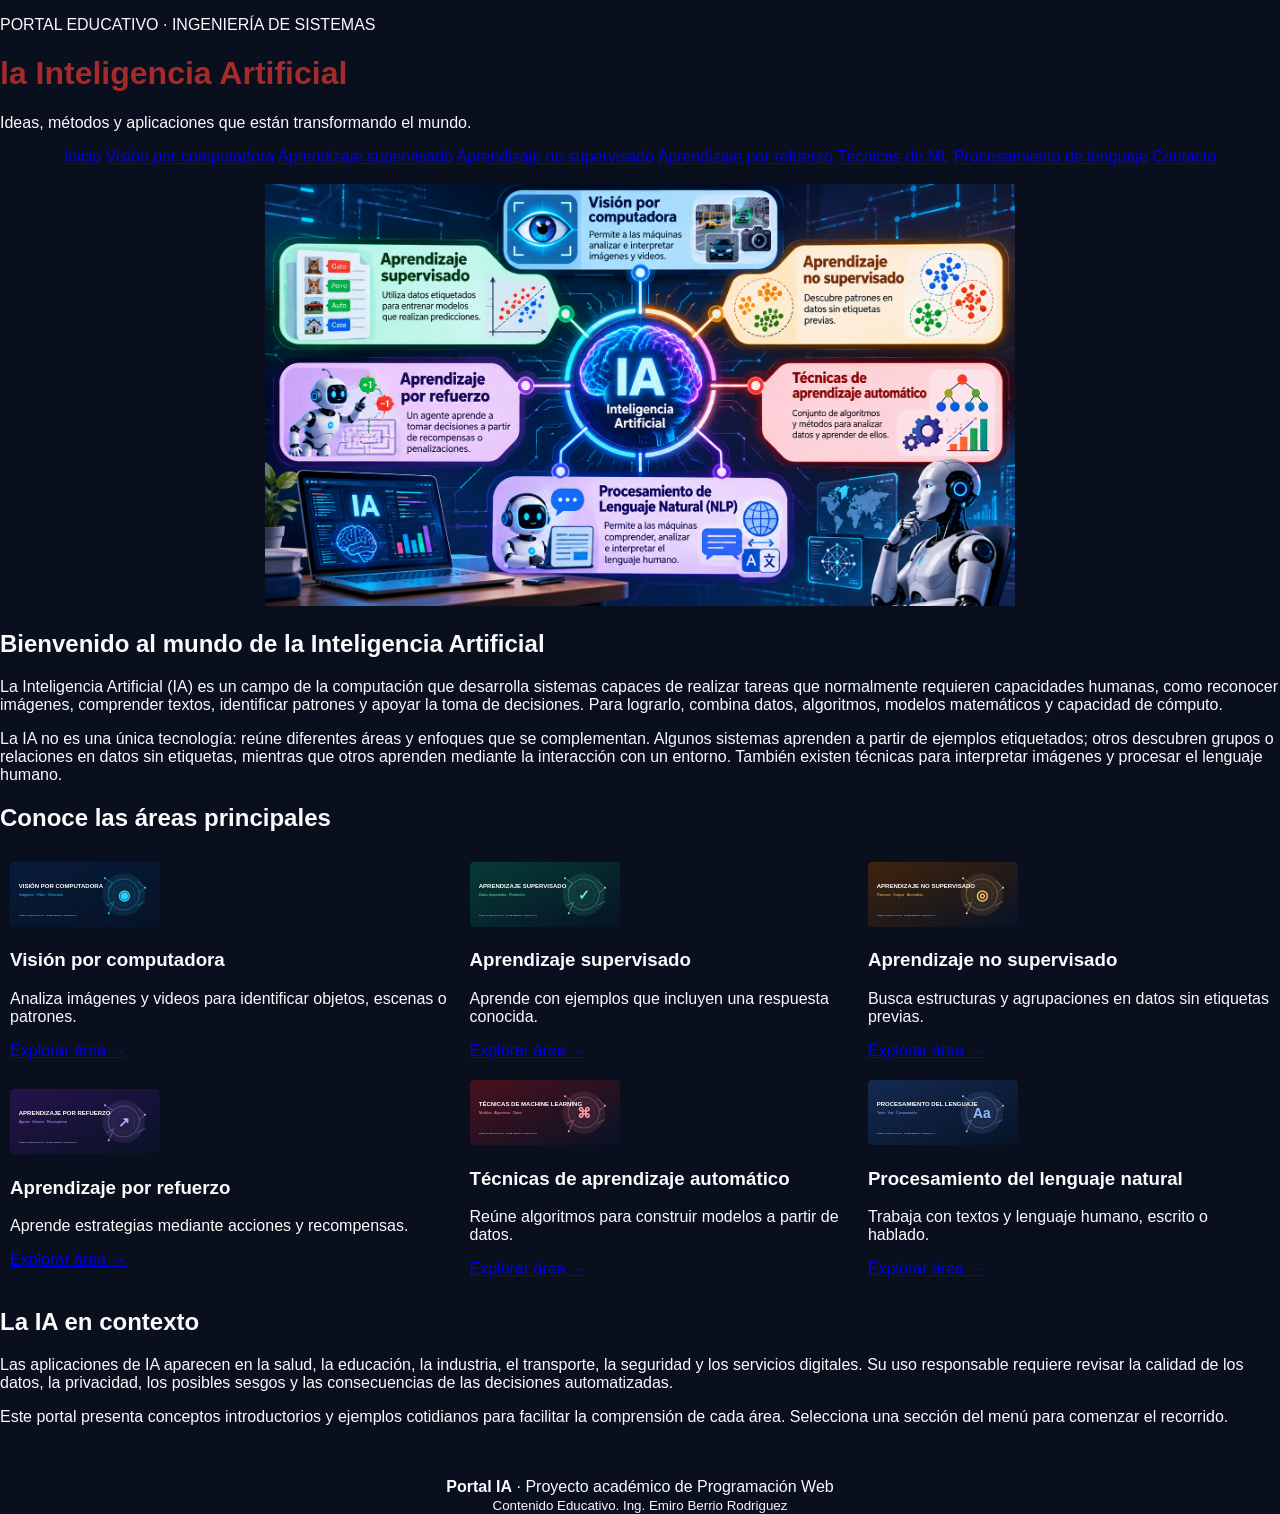
<file: index.html>
<!DOCTYPE html>
<html lang="es">
<head>
<meta charset="UTF-8">
<meta name="viewport" content="width=device-width, initial-scale=1.0">
<title>Inicio | Portal IA</title>
<meta name="description" content="Portal educativo sobre las principales áreas de la Inteligencia Artificial.">
<link rel="stylesheet" href="css/colores.css">
</head>
<body>
<div>
<header>
<p>PORTAL EDUCATIVO · INGENIERÍA DE SISTEMAS</p>
<h1><span style="color: brown;">la Inteligencia Artificial</span> </h1>
<p>Ideas, métodos y aplicaciones que están transformando el mundo.</p>
</header>
<center><nav aria-label="Menú principal">
    <a href="index.html">Inicio</a>
    <a href="vision.html">Visión por computadora</a>
    <a href="supervisado.html">Aprendizaje supervisado</a>
    <a href="nosupervisado.html">Aprendizaje no supervisado</a>
    <a href="refuerzo.html">Aprendizaje por refuerzo</a>
    <a href="tecnicas.html">Técnicas de ML</a>
    <a href="nlp.html">Procesamiento de lenguaje</a>
    <a href="contacto.html">Contacto</a>
</nav></center>
<main>
<br>
<div><center><img src="img/mapa_areas_ia.png" alt="Ilustración de Inicio" width="750"></center></div>

<h2>Bienvenido al mundo de la Inteligencia Artificial</h2>
<p>La Inteligencia Artificial (IA) es un campo de la computación que desarrolla sistemas capaces de realizar tareas que normalmente requieren capacidades humanas, como reconocer imágenes, comprender textos, identificar patrones y apoyar la toma de decisiones. Para lograrlo, combina datos, algoritmos, modelos matemáticos y capacidad de cómputo.</p>
<p>La IA no es una única tecnología: reúne diferentes áreas y enfoques que se complementan. Algunos sistemas aprenden a partir de ejemplos etiquetados; otros descubren grupos o relaciones en datos sin etiquetas, mientras que otros aprenden mediante la interacción con un entorno. También existen técnicas para interpretar imágenes y procesar el lenguaje humano.</p>
<h2>Conoce las áreas principales</h2>
<div>
<table cellpadding="10" cellspacing="0">
<tr>
    <td>
        <img src="img/vision.svg" alt="Imagen de visión por computadora" width="150">
        <h3>Visión por computadora</h3>
        <p>Analiza imágenes y videos para identificar objetos, escenas o patrones.</p>
        <a href="vision.html">Explorar área →</a>
    </td>
    <td>
        <img src="img/supervisado.svg" alt="Imagen de aprendizaje supervisado" width="150">
        <h3>Aprendizaje supervisado</h3>
        <p>Aprende con ejemplos que incluyen una respuesta conocida.</p>
        <a href="supervisado.html">Explorar área →</a>
    </td>
    <td>
        <img src="img/nosupervisado.svg" alt="Imagen de aprendizaje no supervisado" width="150">
        <h3>Aprendizaje no supervisado</h3>
        <p>Busca estructuras y agrupaciones en datos sin etiquetas previas.</p>
        <a href="nosupervisado.html">Explorar área →</a>
    </td>
</tr>
<tr>
    <td>
        <img src="img/refuerzo.svg" alt="Imagen de aprendizaje por refuerzo" width="150">
        <h3>Aprendizaje por refuerzo</h3>
        <p>Aprende estrategias mediante acciones y recompensas.</p>
        <a href="refuerzo.html">Explorar área →</a>
    </td>
    <td>
        <img src="img/tecnicas.svg" alt="Imagen de técnicas de aprendizaje automático" width="150">
        <h3>Técnicas de aprendizaje automático</h3>
        <p>Reúne algoritmos para construir modelos a partir de datos.</p>
        <a href="tecnicas.html">Explorar área →</a>
    </td>
    <td>
        <img src="img/nlp.svg" alt="Imagen de procesamiento del lenguaje natural" width="150">
        <h3>Procesamiento del lenguaje natural</h3>
        <p>Trabaja con textos y lenguaje humano, escrito o hablado.</p>
        <a href="nlp.html">Explorar área →</a>
    </td>
</tr>
</table>
<h2>La IA en contexto</h2>
<p>Las aplicaciones de IA aparecen en la salud, la educación, la industria, el transporte, la seguridad y los servicios digitales. Su uso responsable requiere revisar la calidad de los datos, la privacidad, los posibles sesgos y las consecuencias de las decisiones automatizadas.</p>
<p>Este portal presenta conceptos introductorios y ejemplos cotidianos para facilitar la comprensión de cada área. Selecciona una sección del menú para comenzar el recorrido.</p>

</main>
<br>
<br>

<center><footer>
    <strong>Portal IA</strong> · Proyecto académico de Programación Web<br>
    <small>Contenido Educativo. Ing. Emiro Berrio Rodriguez</small>
</footer></center>
</div>
</body>
</html>
</file>
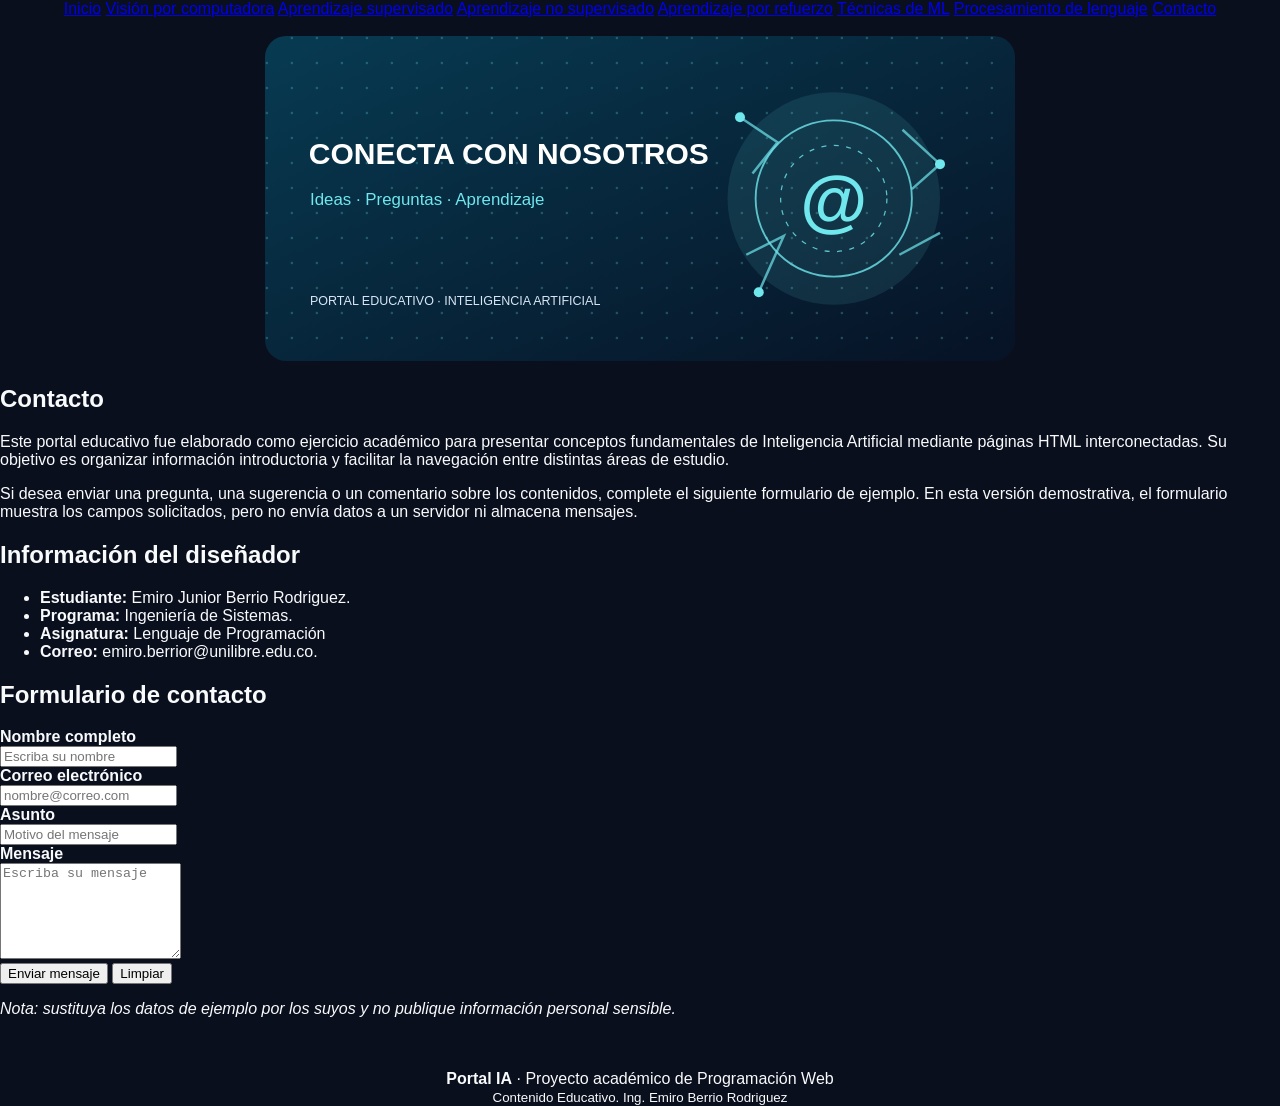
<file: contacto.html>
<!DOCTYPE html>
<html lang="es">
<head>
<meta charset="UTF-8">
<meta name="viewport" content="width=device-width, initial-scale=1.0">
<title>Contacto | Portal IA</title>
<meta name="description" content="Portal educativo sobre las principales áreas de la Inteligencia Artificial.">
<link rel="stylesheet" href="css/colores.css">
</head>
<body>
<div>
<center><nav aria-label="Menú principal">
    <a href="index.html">Inicio</a>
    <a href="vision.html">Visión por computadora</a>
    <a href="supervisado.html">Aprendizaje supervisado</a>
    <a href="nosupervisado.html">Aprendizaje no supervisado</a>
    <a href="refuerzo.html">Aprendizaje por refuerzo</a>
    <a href="tecnicas.html">Técnicas de ML</a>
    <a href="nlp.html">Procesamiento de lenguaje</a>
    <a href="contacto.html">Contacto</a>
</nav></center>
<main>
    <br>
<div><center><img src="img/contacto.svg" alt="Ilustración de Contacto" width="750"></div></center>

<h2>Contacto</h2>
<p>Este portal educativo fue elaborado como ejercicio académico para presentar conceptos fundamentales de Inteligencia Artificial mediante páginas HTML interconectadas. Su objetivo es organizar información introductoria y facilitar la navegación entre distintas áreas de estudio.</p>
<p>Si desea enviar una pregunta, una sugerencia o un comentario sobre los contenidos, complete el siguiente formulario de ejemplo. En esta versión demostrativa, el formulario muestra los campos solicitados, pero no envía datos a un servidor ni almacena mensajes.</p>
<h2>Información del diseñador</h2>
<ul>
    <li><strong>Estudiante:</strong> Emiro Junior Berrio Rodriguez.</li>
    <li><strong>Programa:</strong> Ingeniería de Sistemas.</li>
    <li><strong>Asignatura:</strong> Lenguaje de Programación </li>
    <li><strong>Correo:</strong> emiro.berrior@unilibre.edu.co.</li>
</ul>
<h2>Formulario de contacto</h2>
<form action="#" method="get">
<label for="nombre"><strong>Nombre completo</strong></label><br><input id="nombre" name="nombre" type="text" required placeholder="Escriba su nombre"><br>
<label for="correo"><strong>Correo electrónico</strong></label><br><input id="correo" name="correo" type="email" required placeholder="nombre@correo.com"><br>
<label for="asunto"><strong>Asunto</strong></label><br><input id="asunto" name="asunto" type="text" required placeholder="Motivo del mensaje"><br>
<label for="mensaje"><strong>Mensaje</strong></label><br><textarea id="mensaje" name="mensaje" rows="6" required placeholder="Escriba su mensaje"></textarea><br>
<button type="submit">Enviar mensaje</button>
<button type="reset">Limpiar</button>
</form>
<p><em>Nota: sustituya los datos de ejemplo por los suyos y no publique información personal sensible.</em></p>

</main>
<br>
<br>
<center><footer>
    <strong>Portal IA</strong> · Proyecto académico de Programación Web<br>
    <small>Contenido Educativo. Ing. Emiro Berrio Rodriguez</small>
</footer></center>
</div>
</body>
</html>
</file>
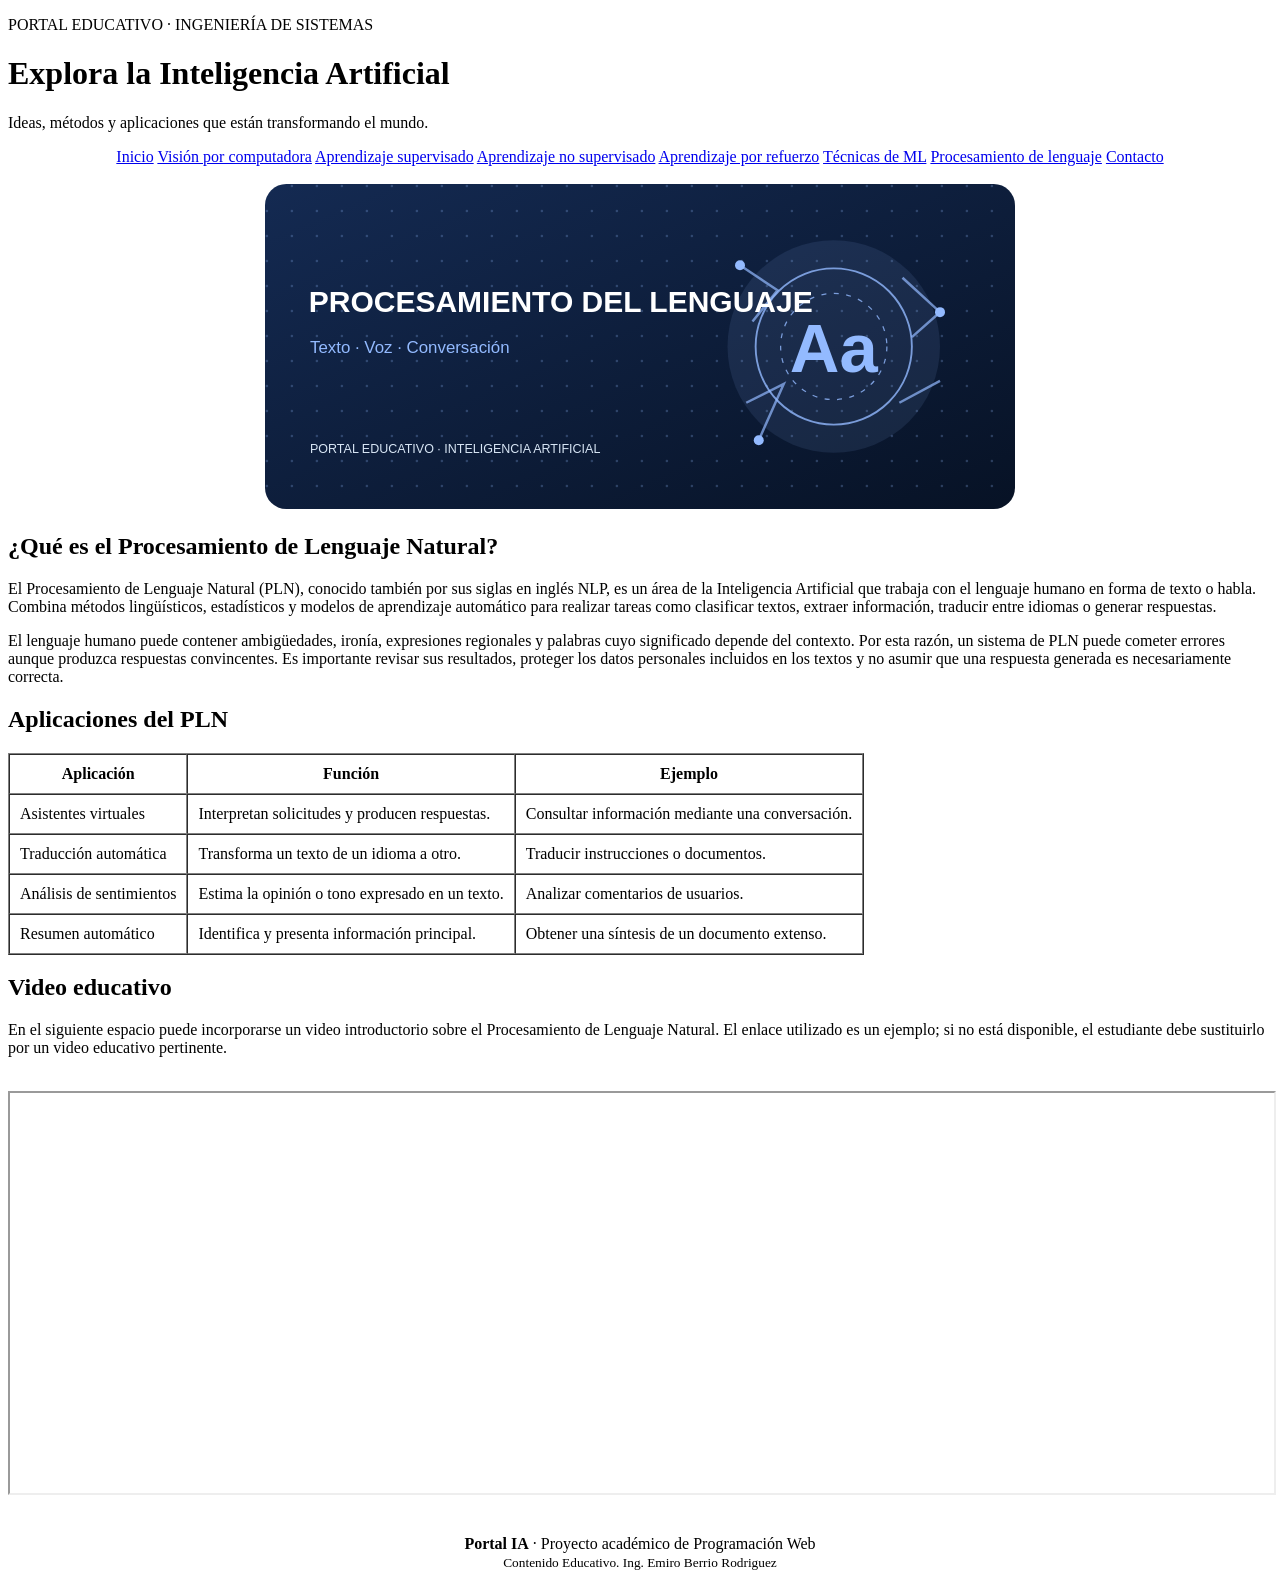
<file: nlp.html>
<!DOCTYPE html>
<html lang="es">
<head>
<meta charset="UTF-8">
<meta name="viewport" content="width=device-width, initial-scale=1.0">
<title>Procesamiento de Lenguaje Natural | Portal IA</title>
<meta name="description" content="Portal educativo sobre las principales áreas de la Inteligencia Artificial.">
<link rel="stylesheet" href="css/# colores.css">
</head>
<body>
<div>
<header>
<p>PORTAL EDUCATIVO · INGENIERÍA DE SISTEMAS</p>
<h1>Explora la Inteligencia Artificial</h1>
<p>Ideas, métodos y aplicaciones que están transformando el mundo.</p>
</header>
<center><nav aria-label="Menú principal">
    <a href="index.html">Inicio</a>
    <a href="vision.html">Visión por computadora</a>
    <a href="supervisado.html">Aprendizaje supervisado</a>
    <a href="nosupervisado.html">Aprendizaje no supervisado</a>
    <a href="refuerzo.html">Aprendizaje por refuerzo</a>
    <a href="tecnicas.html">Técnicas de ML</a>
    <a href="nlp.html">Procesamiento de lenguaje</a>
    <a href="contacto.html">Contacto</a>
</nav></center>
<main>
<br>
<div><center><img src="img/nlp.svg" alt="Ilustración de Procesamiento de Lenguaje Natural" width="750"></center></div>

<h2>¿Qué es el Procesamiento de Lenguaje Natural?</h2>
<p>El Procesamiento de Lenguaje Natural (PLN), conocido también por sus siglas en inglés NLP, es un área de la Inteligencia Artificial que trabaja con el lenguaje humano en forma de texto o habla. Combina métodos lingüísticos, estadísticos y modelos de aprendizaje automático para realizar tareas como clasificar textos, extraer información, traducir entre idiomas o generar respuestas.</p>
<p>El lenguaje humano puede contener ambigüedades, ironía, expresiones regionales y palabras cuyo significado depende del contexto. Por esta razón, un sistema de PLN puede cometer errores aunque produzca respuestas convincentes. Es importante revisar sus resultados, proteger los datos personales incluidos en los textos y no asumir que una respuesta generada es necesariamente correcta.</p>
<h2>Aplicaciones del PLN</h2>
<table border="1" cellpadding="10" cellspacing="0"><tr><th>Aplicación</th><th>Función</th><th>Ejemplo</th></tr>
<tr><td>Asistentes virtuales</td><td>Interpretan solicitudes y producen respuestas.</td><td>Consultar información mediante una conversación.</td></tr>
<tr><td>Traducción automática</td><td>Transforma un texto de un idioma a otro.</td><td>Traducir instrucciones o documentos.</td></tr>
<tr><td>Análisis de sentimientos</td><td>Estima la opinión o tono expresado en un texto.</td><td>Analizar comentarios de usuarios.</td></tr>
<tr><td>Resumen automático</td><td>Identifica y presenta información principal.</td><td>Obtener una síntesis de un documento extenso.</td></tr></table>
<h2>Video educativo</h2>
<p>En el siguiente espacio puede incorporarse un video introductorio sobre el Procesamiento de Lenguaje Natural. El enlace utilizado es un ejemplo; si no está disponible, el estudiante debe sustituirlo por un video educativo pertinente.</p>
<br>
<div><iframe width="100%" height="400" src="https://www.youtube.com/embed/CMrHM8a3hqw" title="Video introductorio sobre inteligencia artificial y lenguaje" allowfullscreen></iframe></div>

</main>
<br>
<br>
<center><footer>
    <strong>Portal IA</strong> · Proyecto académico de Programación Web<br>
    <small>Contenido Educativo. Ing. Emiro Berrio Rodriguez</small>
</footer></center>
</div>
</body>
</html>
</file>
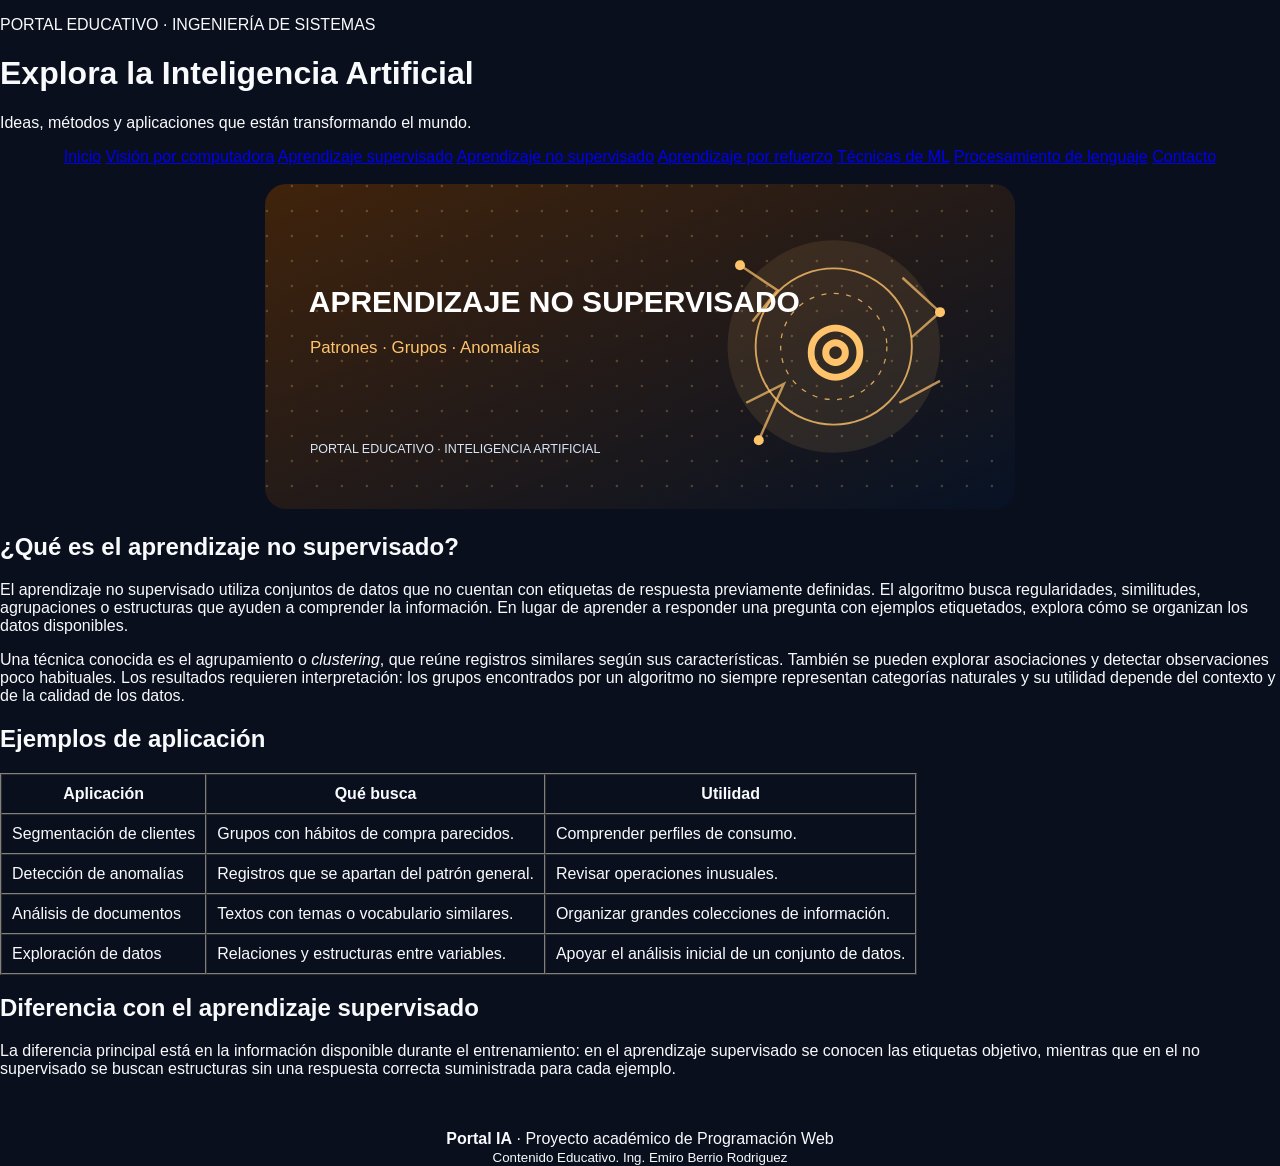
<file: nosupervisado.html>
<!DOCTYPE html>
<html lang="es">
<head>
<meta charset="UTF-8">
<meta name="viewport" content="width=device-width, initial-scale=1.0">
<title>Aprendizaje no supervisado | Portal IA</title>
<meta name="description" content="Portal educativo sobre las principales áreas de la Inteligencia Artificial.">
<link rel="stylesheet" href="css/colores.css">
</head>
<body>
<div>
<header>
<p>PORTAL EDUCATIVO · INGENIERÍA DE SISTEMAS</p>
<h1>Explora la Inteligencia Artificial</h1>
<p>Ideas, métodos y aplicaciones que están transformando el mundo.</p>
</header>
<center><nav aria-label="Menú principal">
    <a href="index.html">Inicio</a>
    <a href="vision.html">Visión por computadora</a>
    <a href="supervisado.html">Aprendizaje supervisado</a>
    <a href="nosupervisado.html">Aprendizaje no supervisado</a>
    <a href="refuerzo.html">Aprendizaje por refuerzo</a>
    <a href="tecnicas.html">Técnicas de ML</a>
    <a href="nlp.html">Procesamiento de lenguaje</a>
    <a href="contacto.html">Contacto</a>
</nav></center>
<main>
    <br>
<div><center><img src="img/nosupervisado.svg" alt="Ilustración de Aprendizaje no supervisado" width="750"></center></div>

<h2>¿Qué es el aprendizaje no supervisado?</h2>
<p>El aprendizaje no supervisado utiliza conjuntos de datos que no cuentan con etiquetas de respuesta previamente definidas. El algoritmo busca regularidades, similitudes, agrupaciones o estructuras que ayuden a comprender la información. En lugar de aprender a responder una pregunta con ejemplos etiquetados, explora cómo se organizan los datos disponibles.</p>
<p>Una técnica conocida es el agrupamiento o <em>clustering</em>, que reúne registros similares según sus características. También se pueden explorar asociaciones y detectar observaciones poco habituales. Los resultados requieren interpretación: los grupos encontrados por un algoritmo no siempre representan categorías naturales y su utilidad depende del contexto y de la calidad de los datos.</p>
<h2>Ejemplos de aplicación</h2>
<table border="1" cellpadding="10" cellspacing="0"><tr><th>Aplicación</th><th>Qué busca</th><th>Utilidad</th></tr>
<tr><td>Segmentación de clientes</td><td>Grupos con hábitos de compra parecidos.</td><td>Comprender perfiles de consumo.</td></tr>
<tr><td>Detección de anomalías</td><td>Registros que se apartan del patrón general.</td><td>Revisar operaciones inusuales.</td></tr>
<tr><td>Análisis de documentos</td><td>Textos con temas o vocabulario similares.</td><td>Organizar grandes colecciones de información.</td></tr>
<tr><td>Exploración de datos</td><td>Relaciones y estructuras entre variables.</td><td>Apoyar el análisis inicial de un conjunto de datos.</td></tr></table>
<h2>Diferencia con el aprendizaje supervisado</h2>
<p>La diferencia principal está en la información disponible durante el entrenamiento: en el aprendizaje supervisado se conocen las etiquetas objetivo, mientras que en el no supervisado se buscan estructuras sin una respuesta correcta suministrada para cada ejemplo.</p>

</main>
<br>
<br>
<center><footer>
    <strong>Portal IA</strong> · Proyecto académico de Programación Web<br>
    <small>Contenido Educativo. Ing. Emiro Berrio Rodriguez</small>
</footer></center>
</div>
</body>
</html>
</file>
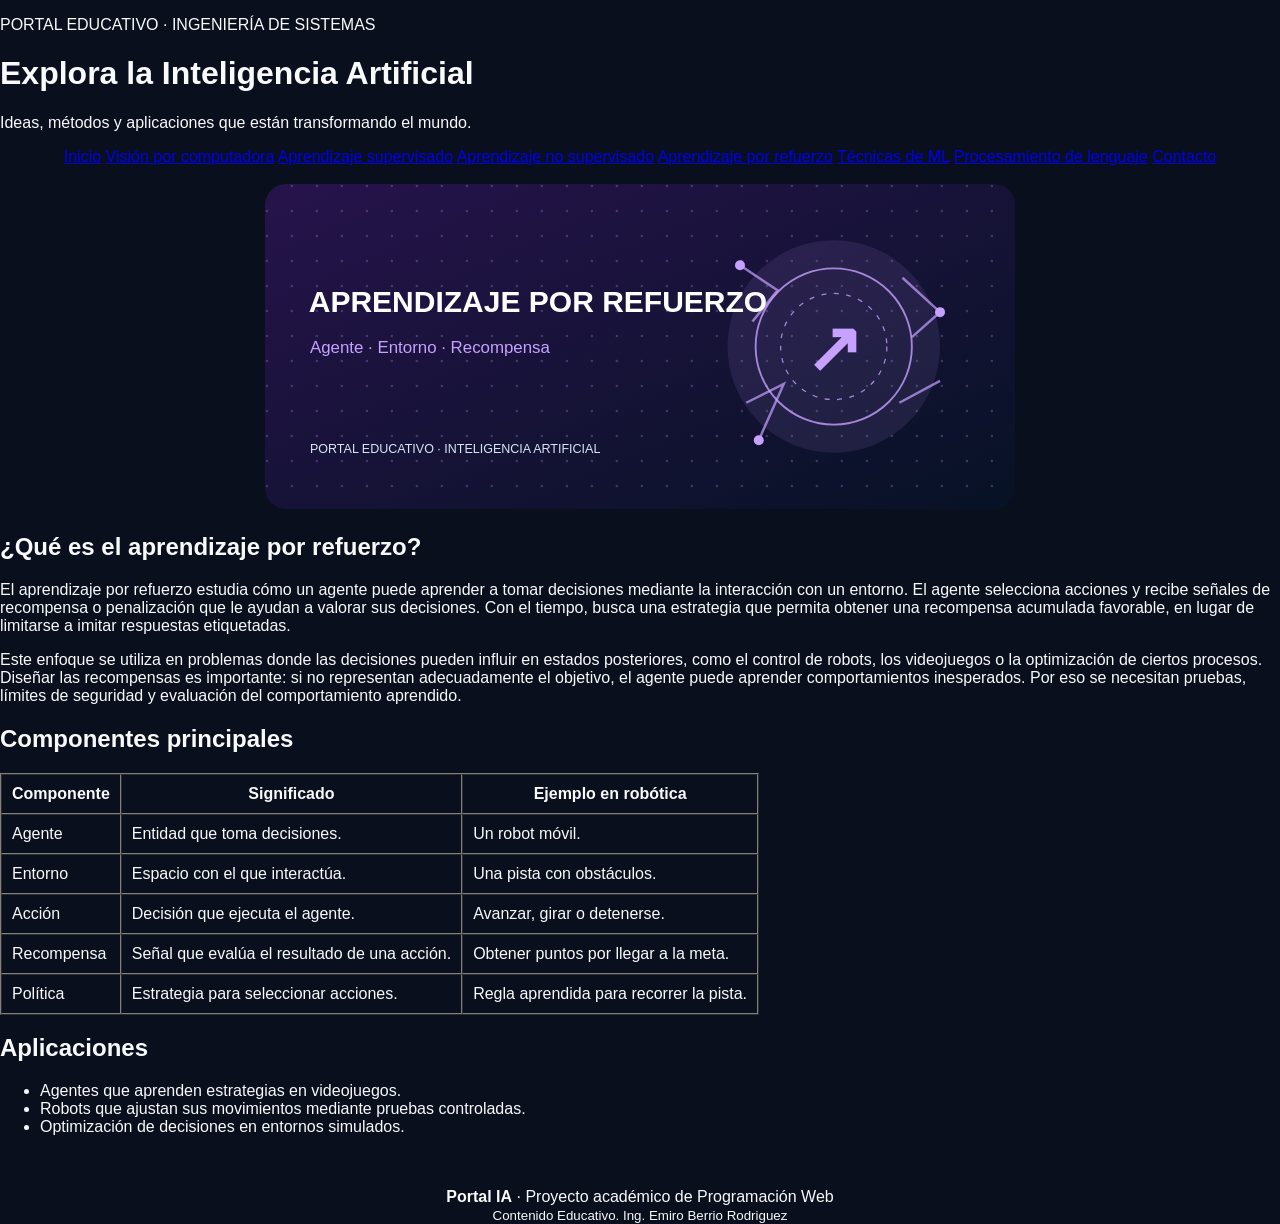
<file: refuerzo.html>
<!DOCTYPE html>
<html lang="es">
<head>
<meta charset="UTF-8">
<meta name="viewport" content="width=device-width, initial-scale=1.0">
<title>Aprendizaje por refuerzo | Portal IA</title>
<meta name="description" content="Portal educativo sobre las principales áreas de la Inteligencia Artificial.">
<link rel="stylesheet" href="css/colores.css">
</head>
<body>
<div>
<header>
<p>PORTAL EDUCATIVO · INGENIERÍA DE SISTEMAS</p>
<h1>Explora la Inteligencia Artificial</h1>
<p>Ideas, métodos y aplicaciones que están transformando el mundo.</p>
</header>
<center><nav aria-label="Menú principal">
    <a href="index.html">Inicio</a>
    <a href="vision.html">Visión por computadora</a>
    <a href="supervisado.html">Aprendizaje supervisado</a>
    <a href="nosupervisado.html">Aprendizaje no supervisado</a>
    <a href="refuerzo.html">Aprendizaje por refuerzo</a>
    <a href="tecnicas.html">Técnicas de ML</a>
    <a href="nlp.html">Procesamiento de lenguaje</a>
    <a href="contacto.html">Contacto</a>
</nav></center>
<br>
<div><center><img src="img/refuerzo.svg" alt="Ilustración de Aprendizaje por refuerzo" width="750"></center></div>

<h2>¿Qué es el aprendizaje por refuerzo?</h2>
<p>El aprendizaje por refuerzo estudia cómo un agente puede aprender a tomar decisiones mediante la interacción con un entorno. El agente selecciona acciones y recibe señales de recompensa o penalización que le ayudan a valorar sus decisiones. Con el tiempo, busca una estrategia que permita obtener una recompensa acumulada favorable, en lugar de limitarse a imitar respuestas etiquetadas.</p>
<p>Este enfoque se utiliza en problemas donde las decisiones pueden influir en estados posteriores, como el control de robots, los videojuegos o la optimización de ciertos procesos. Diseñar las recompensas es importante: si no representan adecuadamente el objetivo, el agente puede aprender comportamientos inesperados. Por eso se necesitan pruebas, límites de seguridad y evaluación del comportamiento aprendido.</p>
<h2>Componentes principales</h2>
<table border="1" cellpadding="10" cellspacing="0"><tr><th>Componente</th><th>Significado</th><th>Ejemplo en robótica</th></tr>
<tr><td>Agente</td><td>Entidad que toma decisiones.</td><td>Un robot móvil.</td></tr>
<tr><td>Entorno</td><td>Espacio con el que interactúa.</td><td>Una pista con obstáculos.</td></tr>
<tr><td>Acción</td><td>Decisión que ejecuta el agente.</td><td>Avanzar, girar o detenerse.</td></tr>
<tr><td>Recompensa</td><td>Señal que evalúa el resultado de una acción.</td><td>Obtener puntos por llegar a la meta.</td></tr>
<tr><td>Política</td><td>Estrategia para seleccionar acciones.</td><td>Regla aprendida para recorrer la pista.</td></tr></table>
<h2>Aplicaciones</h2>
<ul><li>Agentes que aprenden estrategias en videojuegos.</li><li>Robots que ajustan sus movimientos mediante pruebas controladas.</li><li>Optimización de decisiones en entornos simulados.</li></ul>

</main>
<br>
<br>
<center><footer>
    <strong>Portal IA</strong> · Proyecto académico de Programación Web<br>
    <small>Contenido Educativo. Ing. Emiro Berrio Rodriguez</small>
</footer></center>
</div>
</body>
</html>
</file>
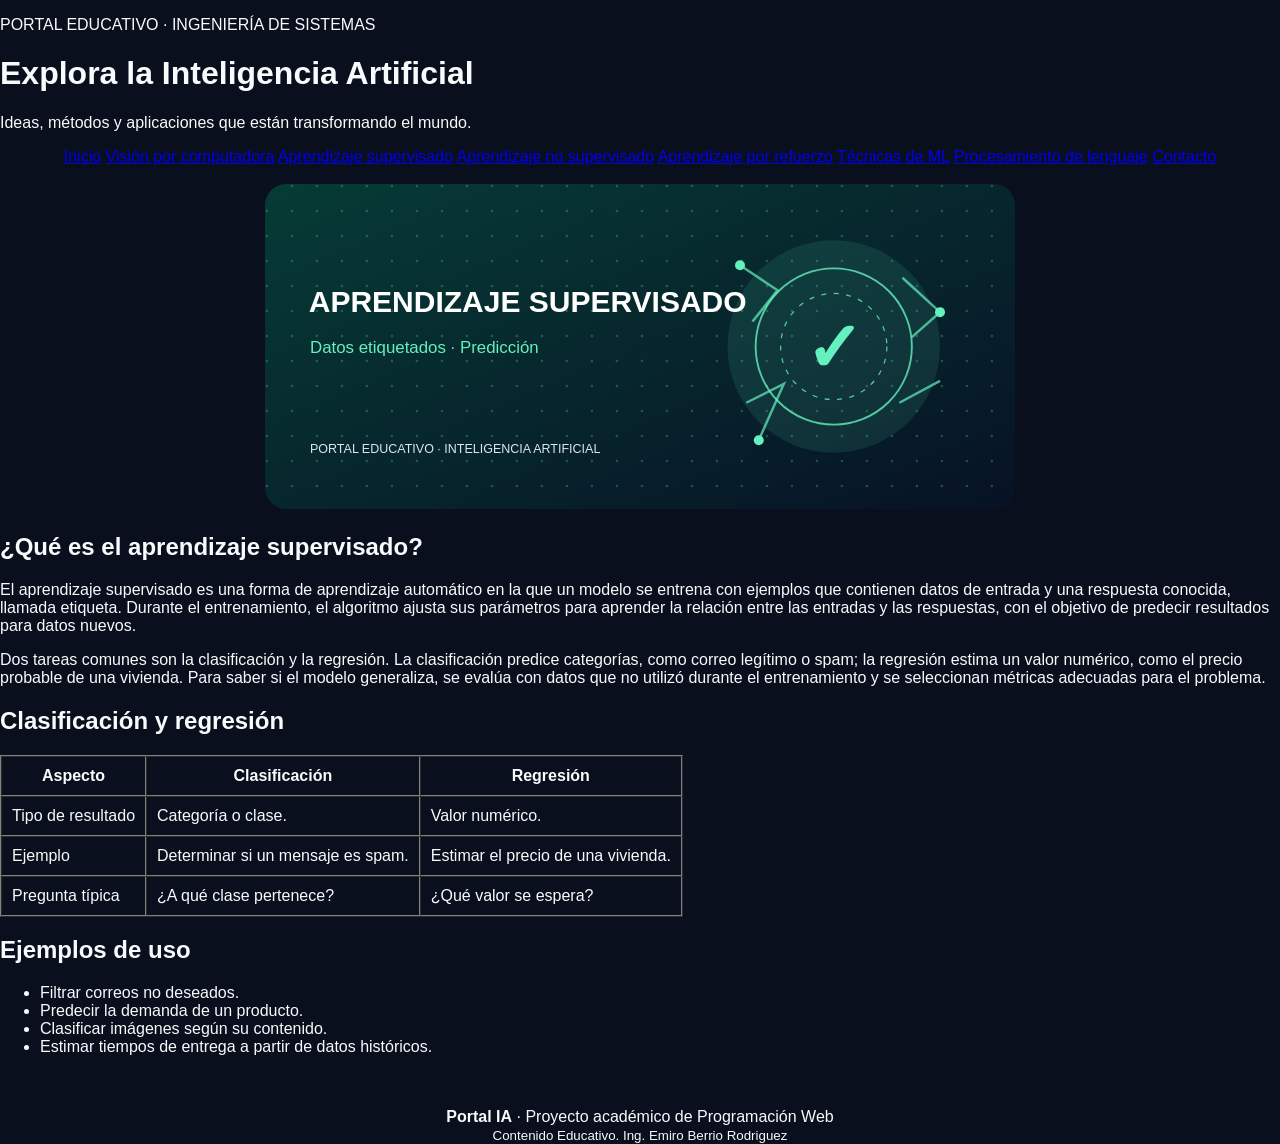
<file: supervisado.html>
<!DOCTYPE html>
<html lang="es">
<head>
<meta charset="UTF-8">
<meta name="viewport" content="width=device-width, initial-scale=1.0">
<title>Aprendizaje supervisado | Portal IA</title>
<meta name="description" content="Portal educativo sobre las principales áreas de la Inteligencia Artificial.">
<link rel="stylesheet" href="css/colores.css">
</head>
<body>
<div>
<header>
<p>PORTAL EDUCATIVO · INGENIERÍA DE SISTEMAS</p>
<h1>Explora la Inteligencia Artificial</h1>
<p>Ideas, métodos y aplicaciones que están transformando el mundo.</p>
</header>
<center><nav aria-label="Menú principal">
    <a href="index.html">Inicio</a>
    <a href="vision.html">Visión por computadora</a>
    <a href="supervisado.html">Aprendizaje supervisado</a>
    <a href="nosupervisado.html">Aprendizaje no supervisado</a>
    <a href="refuerzo.html">Aprendizaje por refuerzo</a>
    <a href="tecnicas.html">Técnicas de ML</a>
    <a href="nlp.html">Procesamiento de lenguaje</a>
    <a href="contacto.html">Contacto</a>
</nav></center>
<main>
    <br>
<div><center><img src="img/supervisado.svg" alt="Ilustración de Aprendizaje supervisado" width="750"></center></div>

<h2>¿Qué es el aprendizaje supervisado?</h2>
<p>El aprendizaje supervisado es una forma de aprendizaje automático en la que un modelo se entrena con ejemplos que contienen datos de entrada y una respuesta conocida, llamada etiqueta. Durante el entrenamiento, el algoritmo ajusta sus parámetros para aprender la relación entre las entradas y las respuestas, con el objetivo de predecir resultados para datos nuevos.</p>
<p>Dos tareas comunes son la clasificación y la regresión. La clasificación predice categorías, como correo legítimo o spam; la regresión estima un valor numérico, como el precio probable de una vivienda. Para saber si el modelo generaliza, se evalúa con datos que no utilizó durante el entrenamiento y se seleccionan métricas adecuadas para el problema.</p>
<h2>Clasificación y regresión</h2>
<table border="1" cellpadding="10" cellspacing="0"><tr><th>Aspecto</th><th>Clasificación</th><th>Regresión</th></tr>
<tr><td>Tipo de resultado</td><td>Categoría o clase.</td><td>Valor numérico.</td></tr>
<tr><td>Ejemplo</td><td>Determinar si un mensaje es spam.</td><td>Estimar el precio de una vivienda.</td></tr>
<tr><td>Pregunta típica</td><td>¿A qué clase pertenece?</td><td>¿Qué valor se espera?</td></tr></table>
<h2>Ejemplos de uso</h2>
<ul><li>Filtrar correos no deseados.</li><li>Predecir la demanda de un producto.</li><li>Clasificar imágenes según su contenido.</li><li>Estimar tiempos de entrega a partir de datos históricos.</li></ul>

</main>
<br>
<br>
<center><footer>
    <strong>Portal IA</strong> · Proyecto académico de Programación Web<br>
    <small>Contenido Educativo. Ing. Emiro Berrio Rodriguez</small>
</footer></center>
</div>
</body>
</html>
</file>
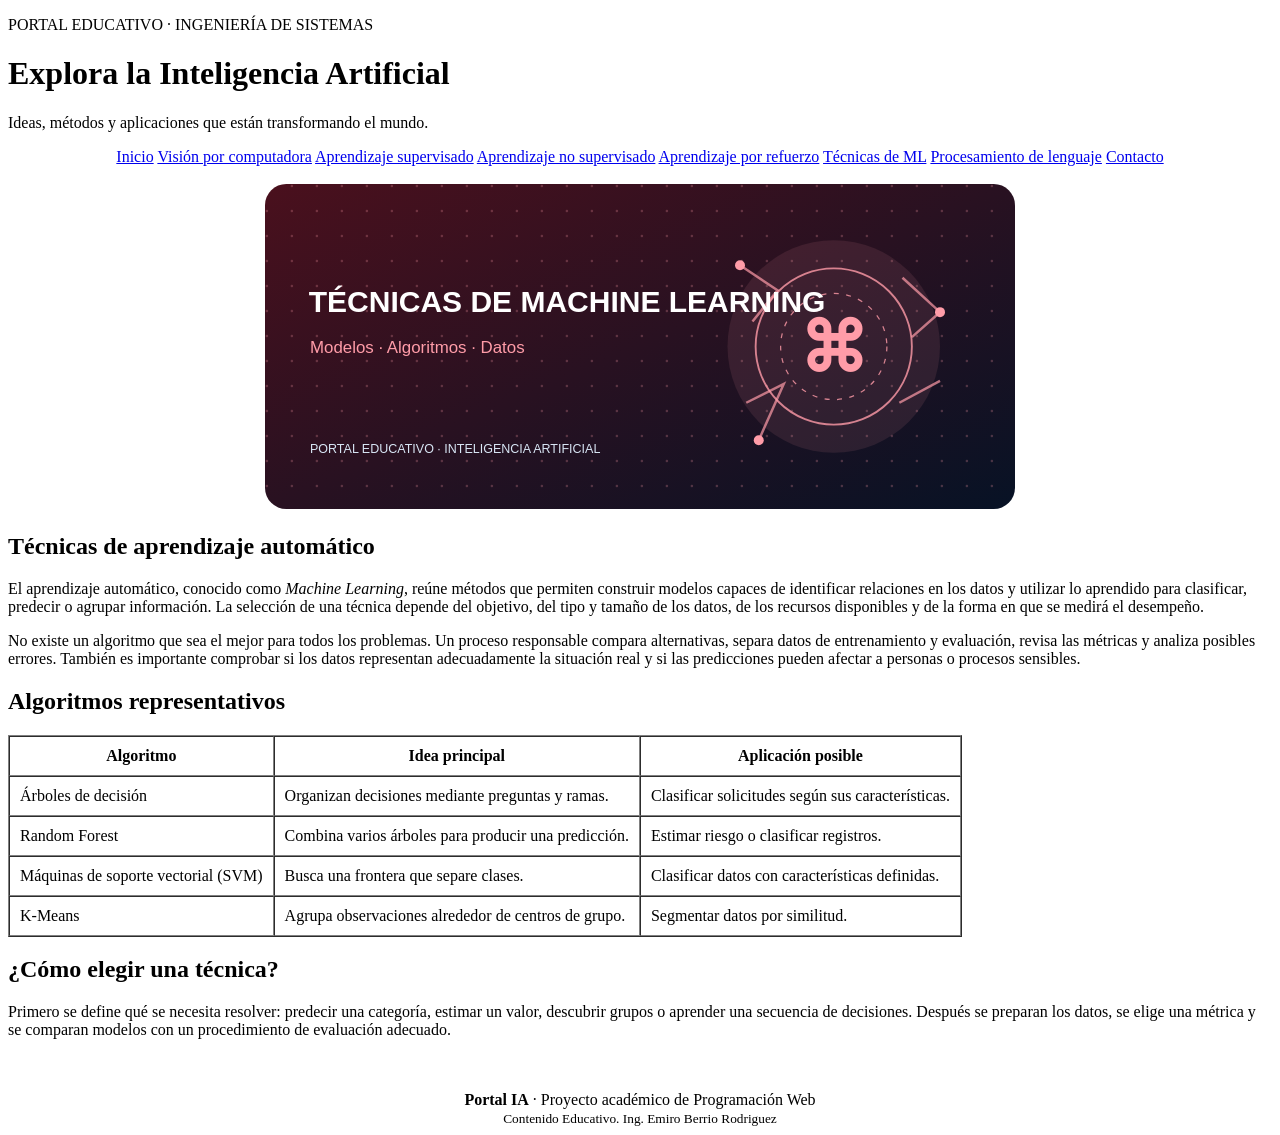
<file: tecnicas.html>
<!DOCTYPE html>
<html lang="es">
<head>
<meta charset="UTF-8">
<meta name="viewport" content="width=device-width, initial-scale=1.0">
<title>Técnicas de aprendizaje automático | Portal IA</title>
<meta name="description" content="Portal educativo sobre las principales áreas de la Inteligencia Artificial.">
<link rel="stylesheet" href="css/# colores.css">
<link rel="stylesheet" href="css/# colores.css">
</head>
<body>
<div>
<header>
<p>PORTAL EDUCATIVO · INGENIERÍA DE SISTEMAS</p>
<h1>Explora la Inteligencia Artificial</h1>
<p>Ideas, métodos y aplicaciones que están transformando el mundo.</p>
</header>
<center><nav aria-label="Menú principal">
    <a href="index.html">Inicio</a>
    <a href="vision.html">Visión por computadora</a>
    <a href="supervisado.html">Aprendizaje supervisado</a>
    <a href="nosupervisado.html">Aprendizaje no supervisado</a>
    <a href="refuerzo.html">Aprendizaje por refuerzo</a>
    <a href="tecnicas.html">Técnicas de ML</a>
    <a href="nlp.html">Procesamiento de lenguaje</a>
    <a href="contacto.html">Contacto</a>
</nav></center>
<main>
    <br>
<div><center><img src="img/tecnicas.svg" alt="Ilustración de Técnicas de aprendizaje automático" width="750"></center></div>

<h2>Técnicas de aprendizaje automático</h2>
<p>El aprendizaje automático, conocido como <em>Machine Learning</em>, reúne métodos que permiten construir modelos capaces de identificar relaciones en los datos y utilizar lo aprendido para clasificar, predecir o agrupar información. La selección de una técnica depende del objetivo, del tipo y tamaño de los datos, de los recursos disponibles y de la forma en que se medirá el desempeño.</p>
<p>No existe un algoritmo que sea el mejor para todos los problemas. Un proceso responsable compara alternativas, separa datos de entrenamiento y evaluación, revisa las métricas y analiza posibles errores. También es importante comprobar si los datos representan adecuadamente la situación real y si las predicciones pueden afectar a personas o procesos sensibles.</p>
<h2>Algoritmos representativos</h2>
<table border="1" cellpadding="10" cellspacing="0"><tr><th>Algoritmo</th><th>Idea principal</th><th>Aplicación posible</th></tr>
<tr><td>Árboles de decisión</td><td>Organizan decisiones mediante preguntas y ramas.</td><td>Clasificar solicitudes según sus características.</td></tr>
<tr><td>Random Forest</td><td>Combina varios árboles para producir una predicción.</td><td>Estimar riesgo o clasificar registros.</td></tr>
<tr><td>Máquinas de soporte vectorial (SVM)</td><td>Busca una frontera que separe clases.</td><td>Clasificar datos con características definidas.</td></tr>
<tr><td>K-Means</td><td>Agrupa observaciones alrededor de centros de grupo.</td><td>Segmentar datos por similitud.</td></tr>
</table>
<h2>¿Cómo elegir una técnica?</h2>
<p>Primero se define qué se necesita resolver: predecir una categoría, estimar un valor, descubrir grupos o aprender una secuencia de decisiones. Después se preparan los datos, se elige una métrica y se comparan modelos con un procedimiento de evaluación adecuado.</p>

</main>
<br>
<br>
<center><footer>
    <strong>Portal IA</strong> · Proyecto académico de Programación Web<br>
    <small>Contenido Educativo. Ing. Emiro Berrio Rodriguez</small>
</footer></center>
</div>
</body>
</html>
</file>
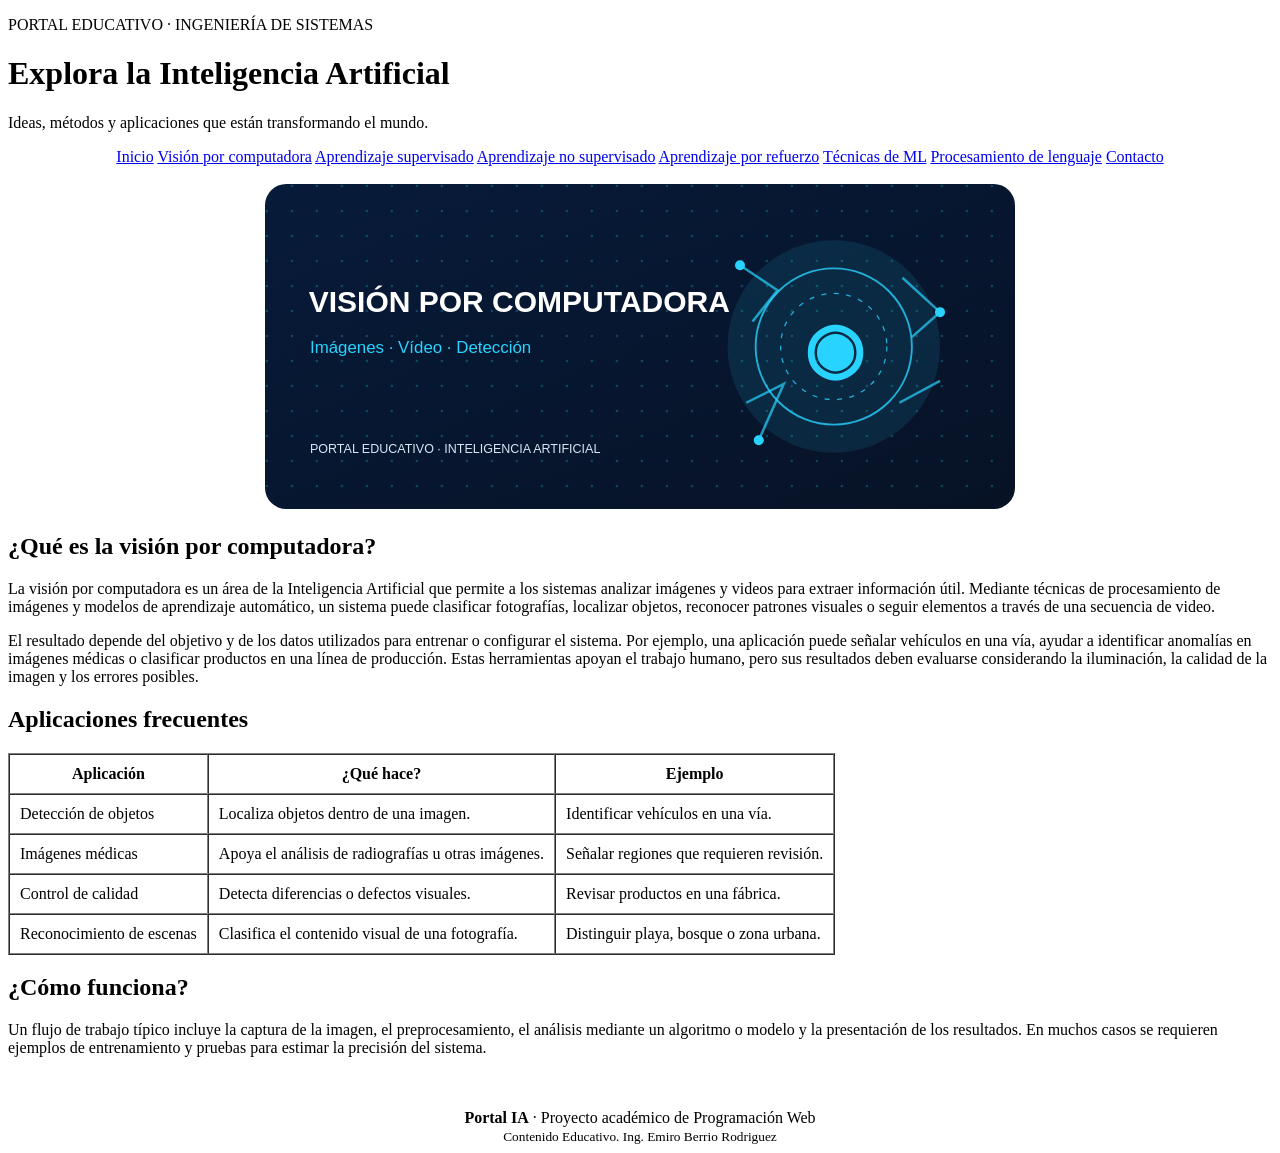
<file: vision.html>
<!DOCTYPE html>
<html lang="es">
<head>
<meta charset="UTF-8">
<meta name="viewport" content="width=device-width, initial-scale=1.0">
<title>Visión por computadora | Portal IA</title>
<meta name="description" content="Portal educativo sobre las principales áreas de la Inteligencia Artificial.">
</head>
<body>
<div>
<header>
<p>PORTAL EDUCATIVO · INGENIERÍA DE SISTEMAS</p>
<h1>Explora la Inteligencia Artificial</h1>
<p>Ideas, métodos y aplicaciones que están transformando el mundo.</p>
<link rel="stylesheet" href="css/# colores.css">
</header>
<center><nav aria-label="Menú principal">
    <a href="index.html">Inicio</a>
    <a href="vision.html">Visión por computadora</a>
    <a href="supervisado.html">Aprendizaje supervisado</a>
    <a href="nosupervisado.html">Aprendizaje no supervisado</a>
    <a href="refuerzo.html">Aprendizaje por refuerzo</a>
    <a href="tecnicas.html">Técnicas de ML</a>
    <a href="nlp.html">Procesamiento de lenguaje</a>
    <a href="contacto.html">Contacto</a>
</nav></center>
<main>
    <br>
<div><center><img src="img/vision.svg" alt="Ilustración de Visión por computadora" width="750"></center></div>

<h2>¿Qué es la visión por computadora?</h2>
<p>La visión por computadora es un área de la Inteligencia Artificial que permite a los sistemas analizar imágenes y videos para extraer información útil. Mediante técnicas de procesamiento de imágenes y modelos de aprendizaje automático, un sistema puede clasificar fotografías, localizar objetos, reconocer patrones visuales o seguir elementos a través de una secuencia de video.</p>
<p>El resultado depende del objetivo y de los datos utilizados para entrenar o configurar el sistema. Por ejemplo, una aplicación puede señalar vehículos en una vía, ayudar a identificar anomalías en imágenes médicas o clasificar productos en una línea de producción. Estas herramientas apoyan el trabajo humano, pero sus resultados deben evaluarse considerando la iluminación, la calidad de la imagen y los errores posibles.</p>
<h2>Aplicaciones frecuentes</h2>
<table border="1" cellpadding="10" cellspacing="0"><tr><th>Aplicación</th><th>¿Qué hace?</th><th>Ejemplo</th></tr>
<tr><td>Detección de objetos</td><td>Localiza objetos dentro de una imagen.</td><td>Identificar vehículos en una vía.</td></tr>
<tr><td>Imágenes médicas</td><td>Apoya el análisis de radiografías u otras imágenes.</td><td>Señalar regiones que requieren revisión.</td></tr>
<tr><td>Control de calidad</td><td>Detecta diferencias o defectos visuales.</td><td>Revisar productos en una fábrica.</td></tr>
<tr><td>Reconocimiento de escenas</td><td>Clasifica el contenido visual de una fotografía.</td><td>Distinguir playa, bosque o zona urbana.</td></tr></table>
<h2>¿Cómo funciona?</h2>
<p>Un flujo de trabajo típico incluye la captura de la imagen, el preprocesamiento, el análisis mediante un algoritmo o modelo y la presentación de los resultados. En muchos casos se requieren ejemplos de entrenamiento y pruebas para estimar la precisión del sistema.</p>

</main>
<br>
<br>
<center><footer>
    <strong>Portal IA</strong> · Proyecto académico de Programación Web<br>
    <small>Contenido Educativo. Ing. Emiro Berrio Rodriguez</small>
</footer></center>
</div>
</body>
</html>
</file>
<file: css/colores.css>
/* ==========================================
   Colores Representativos de la Inteligencia Artificial (colores.css)
   ========================================== */

:root {
    /* Paleta Principal - Estética IA y Futurista */
    --ia-primary: #00f2fe;      /* Cian neón brillante / Conectividad */
    --ia-secondary: #274f72;    /* Azul tecnológico / Procesamiento */
    --ia-accent: #7f00ff;       /* Púrpura profundo / Redes Neuronales */
    --ia-glow: #00c6ff;         /* Tono intermedio para efectos de brillo */

    /* Sistema de Tonos Oscuros (Modo Oscuro Predominante en IA) */
    --ia-bg-dark: #0a0f1d;      /* Fondo principal muy oscuro / Espacio digital */
    --ia-bg-card: #131b2e;      /* Fondo de tarjetas / Contenedores */
    --ia-bg-glass: rgba(28, 54, 116, 0.75); /* Efecto vidrio translúcido */

    /* Tipografía y Textos */
    --ia-text-main: #f8fafc;    /* Blanco suave para lectura clara */
    --ia-text-muted: #94a3b8;   /* Gris pizarra para subtítulos */
    --ia-text-glow: #00f2fe;    /* Texto con acento luminoso */

    /* Utilidades de Estado y Alerta */
    --ia-success: #10b981;      /* Verde IA / Operación exitosa */
    --ia-warning: #f59e0b;      /* Ámbar / Alerta del sistema */
    --ia-error: #ef4444;        /* Rojo / Fallo de ejecución */

    /* Sombras y Efectos Luminosos */
    --ia-shadow-neon: 0 0 20px rgba(0, 242, 254, 0.4);
    --ia-shadow-card: 0 8px 32px 0 rgba(0, 0, 0, 0.37);
    --ia-border-glow: 1px solid rgba(0, 242, 254, 0.3);
}

body {
    background-color: var(--ia-bg-dark);
    color: var(--ia-text-main);
    font-family: 'Segoe UI', Roboto, Helvetica, Arial, sans-serif;
    margin: 0;
    padding: 0;
}

.ia-glow-box {
    background: var(--ia-bg-glass);
    backdrop-filter: blur(12px);
    border: var(--ia-border-glow);
    box-shadow: var(--ia-shadow-neon);
    border-radius: 12px;
}
</file>
